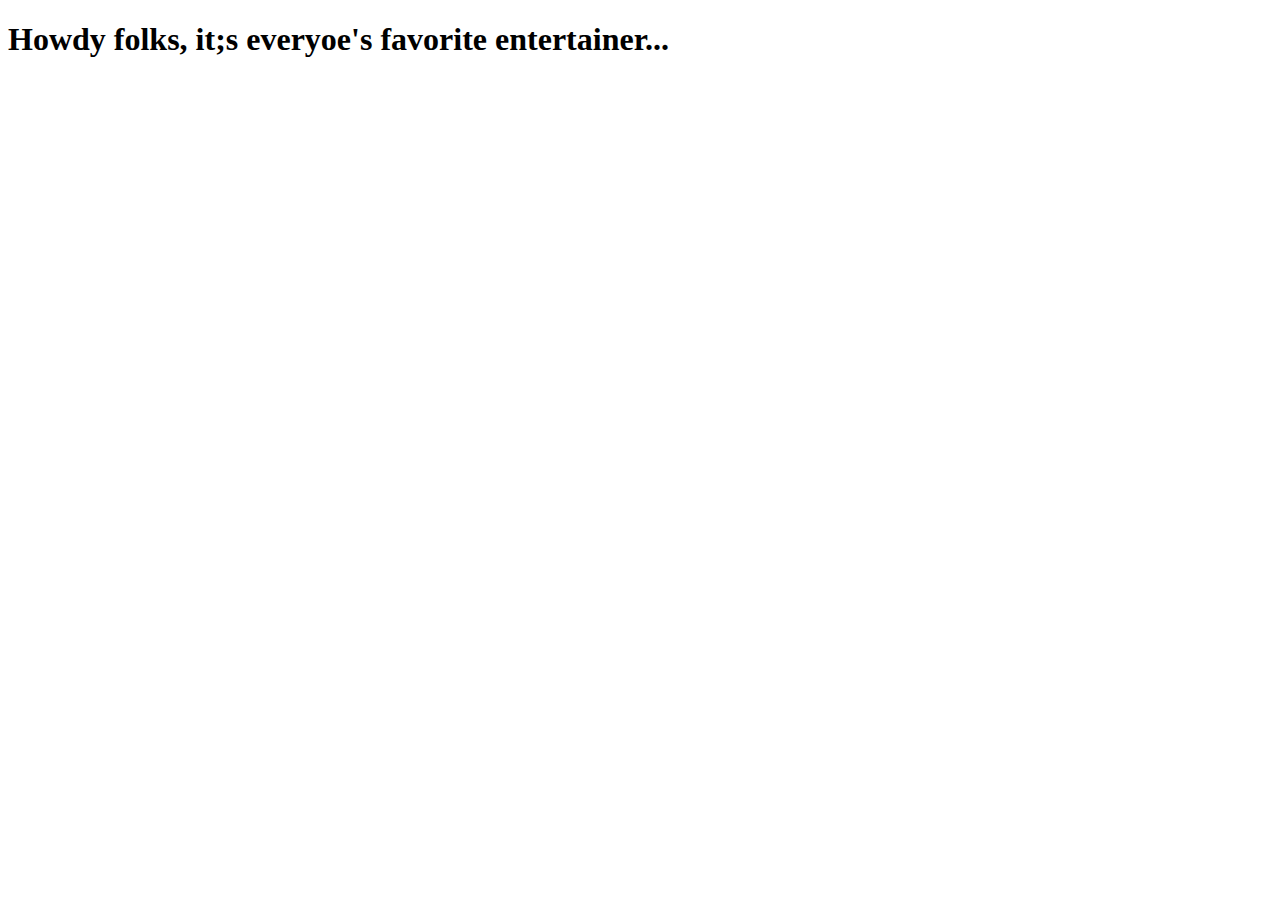
<file: hello_html/index.html>
<!DOCTYPE html>
<html lang="en">
<head>
    <meta charset="UTF-8">
    <meta name="viewport" content="width=device-width, initial-scale=1.0">
    <title>Document</title>
</head>
<body>
    <h1>Howdy folks, it;s everyoe's favorite entertainer...</h1>
</body>
</html>


<!-- C:\Users\kazzb\CodeAcademy\hello_html\index.html -->
</file>
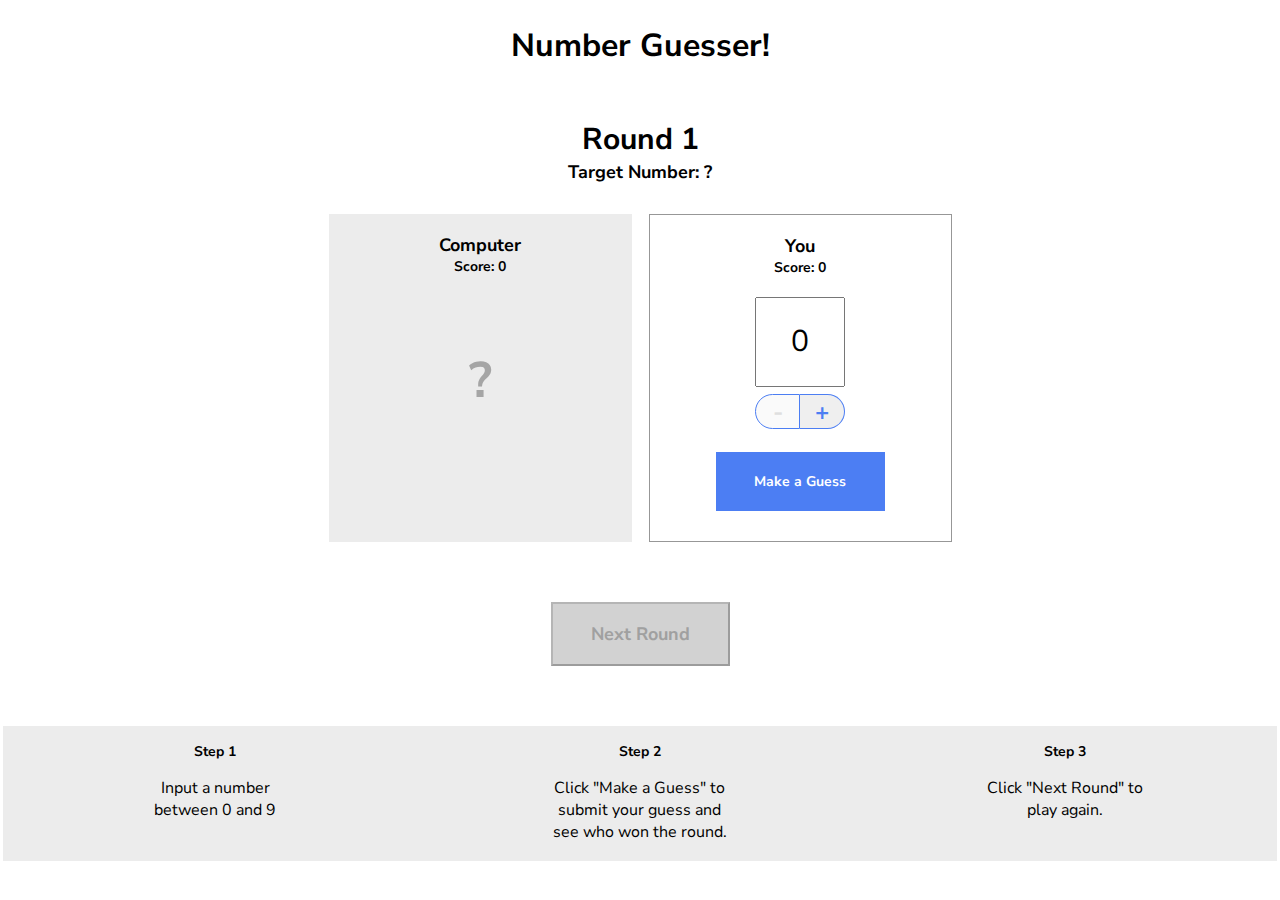
<file: number_guesser_solution/index.html>
<!doctype html>

<html>
  <head>
    <title>Number Guesser</title>
    <link href="https://fonts.googleapis.com/css?family=Nunito+Sans:400,700" rel="stylesheet">
    <link rel="stylesheet" href="./style.css">
  </head>
  <body>
    <div class="game-container">
      <header>
        <h1>Number Guesser!</h1>
      </header>
      
      <div class="rounds">
        <p class="round-label">Round <span id="round-number">1</span></p>
        <p class="guess-label">Target Number: <span id="target-number">?</span></p>
      </div>

      <div class="guessing-area">
        <div class="guess computer-guess">
          <div class="guess-title">
            <p class="guess-label">Computer</p>
            <p class="score-label">Score: <span id="computer-score">0</span></p>
          </div>
          <p id="computer-guess">?</p>
          <p class="winning-text" id="computer-wins"></p>
        </div>
        <div class="guess human-guess">
          <div class="guess-title">
            <p class="guess-label">You</p>
            <p class="score-label">Score: <span id="human-score">0</span></p>
          </div>
          <input type="number" id="human-guess" min=0 max=9 value=0>
          <div class="number-controls">
            <button class="number-control left" id="subtract" disabled>-</button>
            <button class="number-control right" id="add">+</button>
          </div>
          <button class="button" id="guess">Make a Guess</button>
        </div>
      </div>

      <div class="next-round-container">
        <button class="button" id="next-round" disabled>Next Round</button>
      </div>

    </div>
    
    <div class="instructions">
      <div class="instruction">
        <h3>Step 1</h3>
        <p>Input a number between 0 and 9</p>
      </div>
      <div class="instruction">
        <h3>Step 2</h3>
        <p>Click "Make a Guess" to submit your guess and see who won the round.</p>
      </div>
      <div class="instruction">
        <h3>Step 3</h3>
        <p>Click "Next Round" to play again.</p>
      </div>
    </div>

    <script src="./script.js"></script>
    <script src="./game.js"></script>
  </body>
</html>
</file>
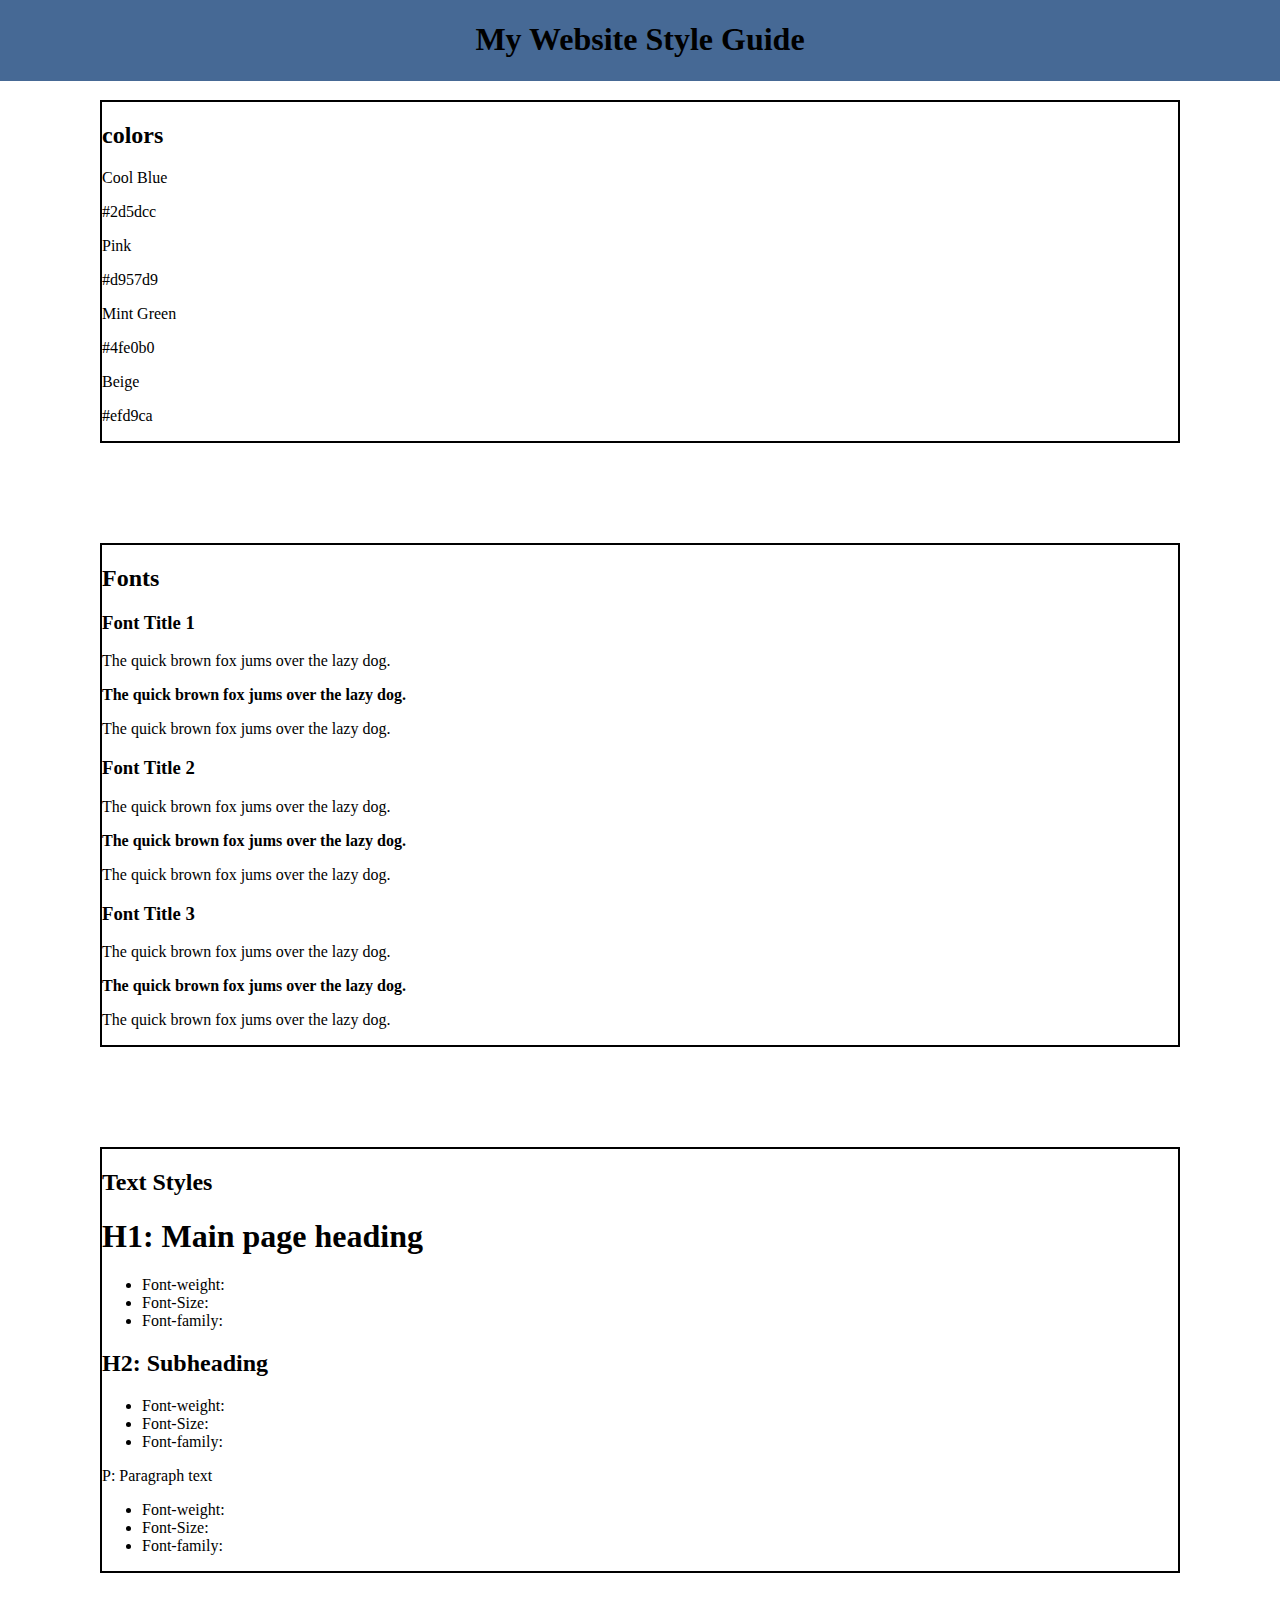
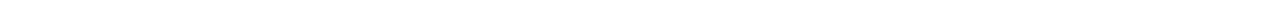
<file: starting/index.html>
<!DOCTYPE html>
<html>
    <head>
        <link href="styles.css" rel="stylesheet" type="text/css">

    </head>
    <body>
        <header>
            <h1 class="title">My Website Style Guide</h1>
        </header>
        <div class="container">
            <h2> colors</h2>
            <div class="color-box">
                <p>Cool Blue</p>
                <p>#2d5dcc</p>
            </div>
            <div class="color-box">
                <p>Pink</p>
                <p>#d957d9</p>
            </div>
            <div class="color-box">
                <p>Mint Green</p>
                <p>#4fe0b0</p>
            </div>
            <div class="color-box">
                <p>Beige</p>
                <p>#efd9ca</p>
            </div>
        </div>
        <div class="container">
            <h2>Fonts</h2>
            <div class="font-box">
                <h3>Font Title 1</h3>
                <p>The quick brown fox jums over the lazy dog.</p>
                <p><strong>The quick brown fox jums over the lazy dog.</strong></p>
                <p><emp>The quick brown fox jums over the lazy dog.</emp></p>
            </div>
            <div class="font-box">
                <h3>Font Title 2</h3>
                <p>The quick brown fox jums over the lazy dog.</p>
                <p><strong>The quick brown fox jums over the lazy dog.</strong></p>
                <p><emp>The quick brown fox jums over the lazy dog.</emp></p>
            </div>
            <div class="font-box">
                <h3>Font Title 3</h3>
                <p>The quick brown fox jums over the lazy dog.</p>
                <p><strong>The quick brown fox jums over the lazy dog.</strong></p>
                <p><emp>The quick brown fox jums over the lazy dog.</emp></p>
            </div>
        </div>
        <div class="container">
            <h2>Text Styles</h2>
            <h1>H1: Main page heading</h1>
            <ul>
                <li>Font-weight: </li>
                <li>Font-Size: </li>
                <li>Font-family: </li>
            </ul>
            <h2>H2: Subheading</h2>
            <ul>
                <li>Font-weight: </li>
                <li>Font-Size: </li>
                <li>Font-family: </li>
            </ul>
            <p>P: Paragraph text</p>
            <ul>
                <li>Font-weight: </li>
                <li>Font-Size: </li>
                <li>Font-family: </li>
            </ul>
        </div>
    </body>

</html>
</file>
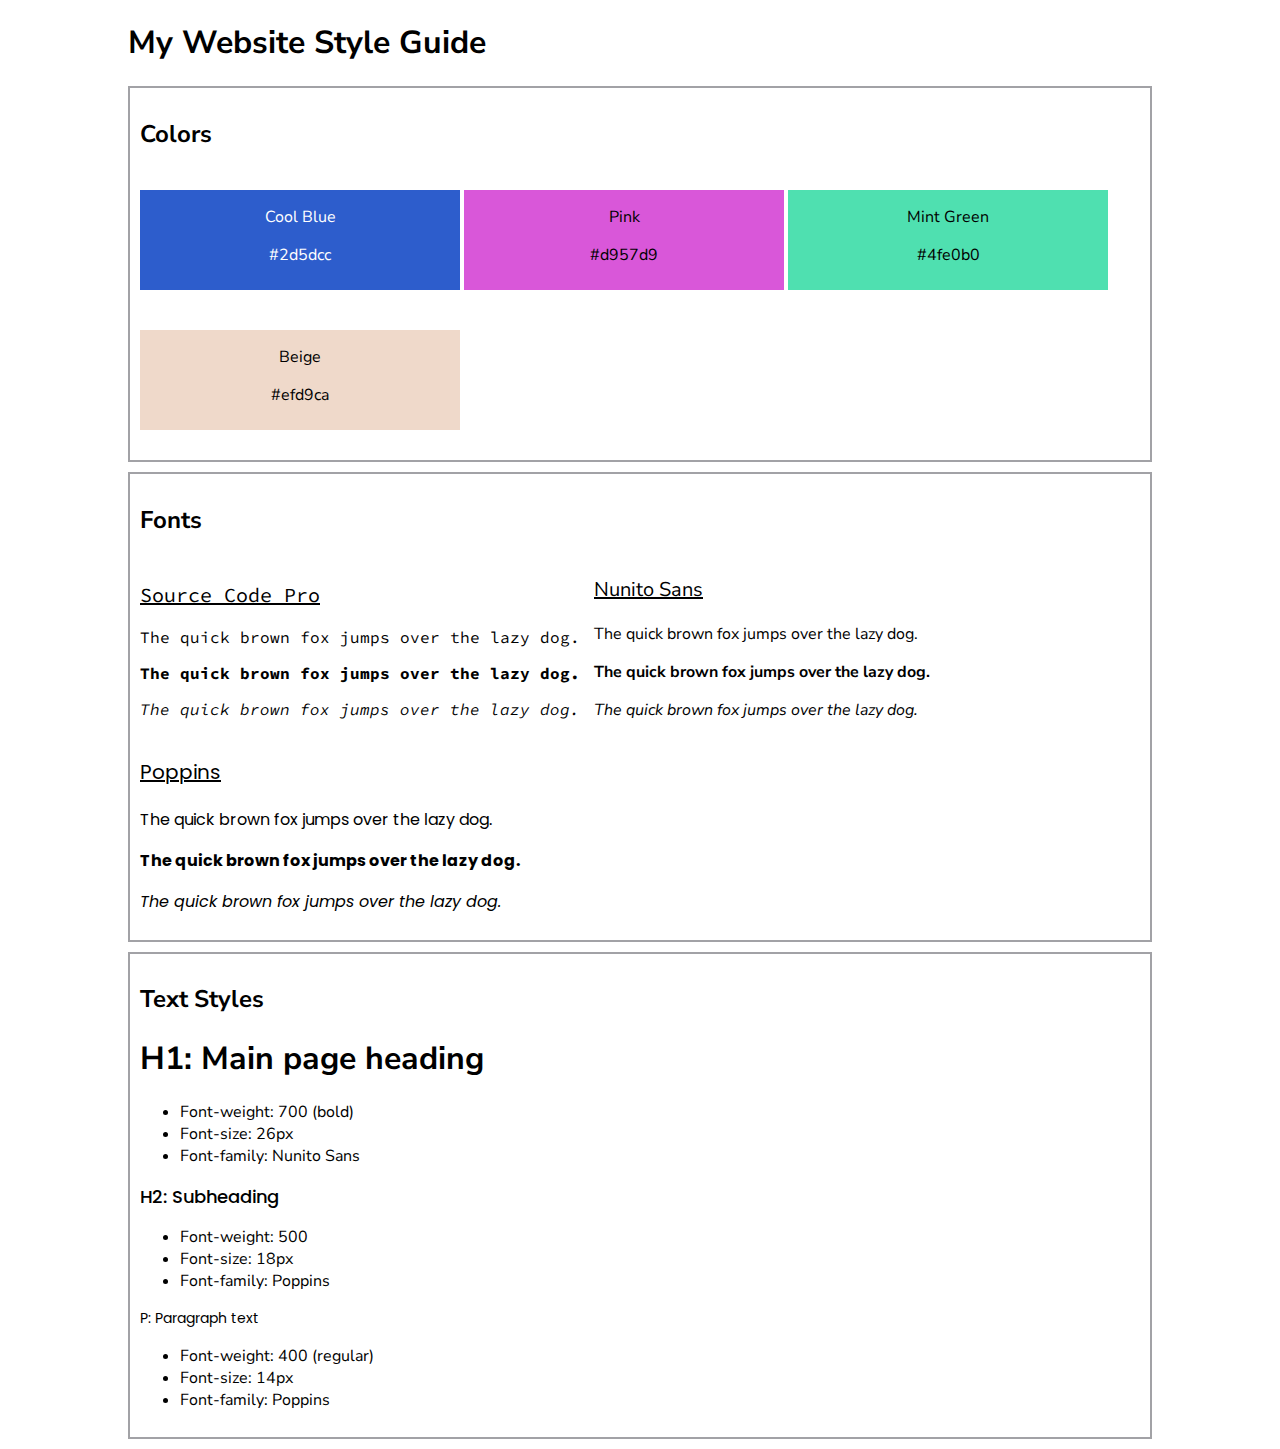
<file: starting_solution/index.html>
<!DOCTYPE html>

<html>
  <head>
    <link href="https://fonts.googleapis.com/css?family=Source+Code+Pro:400,700&display=swap" rel="stylesheet">
    <link href="https://fonts.googleapis.com/css?family=Nunito+Sans:400,400i,700&display=swap" rel="stylesheet">
    <link href="https://fonts.googleapis.com/css?family=Poppins:400,500,700&display=swap" rel="stylesheet">
    <link rel="stylesheet" href="./styles.css">
  </head>
  <body>
    <h1>My Website Style Guide</h1>
    <div class="container">
      <h2>Colors</h2>
      <div class="color-container">
        <div class="color-panel cool-blue">
          <p class="color-label" >Cool Blue</p>
          <p class="color-hex">#2d5dcc</p>
        </div>
        <div class="color-panel pink">
          <p class="color-label" >Pink</p>
          <p class="color-hex">#d957d9</p>
        </div>
        <div class="color-panel mint-green">
          <p class="color-label" >Mint Green</p>
          <p class="color-hex">#4fe0b0</p>
        </div>
        <div class="color-panel beige">
          <p class="color-label" >Beige</p>
          <p class="color-hex">#efd9ca</p>
        </div>
      </div>
    </div>
    <div class="container">
      <h2>Fonts</h2>
      <div class="font-container">
        <div class="font-panel">
          <p class="font-label source-code-pro">Source Code Pro</p>
          <p class="regular source-code-pro">The quick brown fox jumps over the lazy dog.</p>
          <p class="bold source-code-pro">The quick brown fox jumps over the lazy dog.</p>
          <p class="italic source-code-pro">The quick brown fox jumps over the lazy dog.</p>
        </div>
        <div class="font-panel">
          <p class="font-label nunito-sans">Nunito Sans</p>
          <p class="regular nunito-sans">The quick brown fox jumps over the lazy dog.</p>
          <p class="bold nunito-sans">The quick brown fox jumps over the lazy dog.</p>
          <p class="italic nunito-sans">The quick brown fox jumps over the lazy dog.</p>
        </div>
        <div class="font-panel">
          <p class="font-label poppins">Poppins</p>
          <p class="regular poppins">The quick brown fox jumps over the lazy dog.</p>
          <p class="bold poppins">The quick brown fox jumps over the lazy dog.</p>
          <p class="italic poppins">The quick brown fox jumps over the lazy dog.</p>
        </div>
      </div>
    </div>
    <div class="container">
      <h2>Text Styles</h2>
      <div class="text-container">
        <div class="text-panel">
          <h1>H1: Main page heading</h1>
          <ul>
            <li>Font-weight: 700 (bold)</li>
            <li>Font-size: 26px</li>
            <li>Font-family: Nunito Sans</li>
          </ul>
        </div>
        <div class="text-panel">
          <h2>H2: Subheading</h2>
          <ul>
            <li>Font-weight: 500</li>
            <li>Font-size: 18px</li>
            <li>Font-family: Poppins</li>
          </ul>
        </div>
        <div class="text-panel">
          <p>P: Paragraph text</p>
          <ul>
            <li>Font-weight: 400 (regular)</li>
            <li>Font-size: 14px</li>
            <li>Font-family: Poppins</li>
          </ul>
        </div>
      </div>
    </div>
  </body>
</html>
</file>
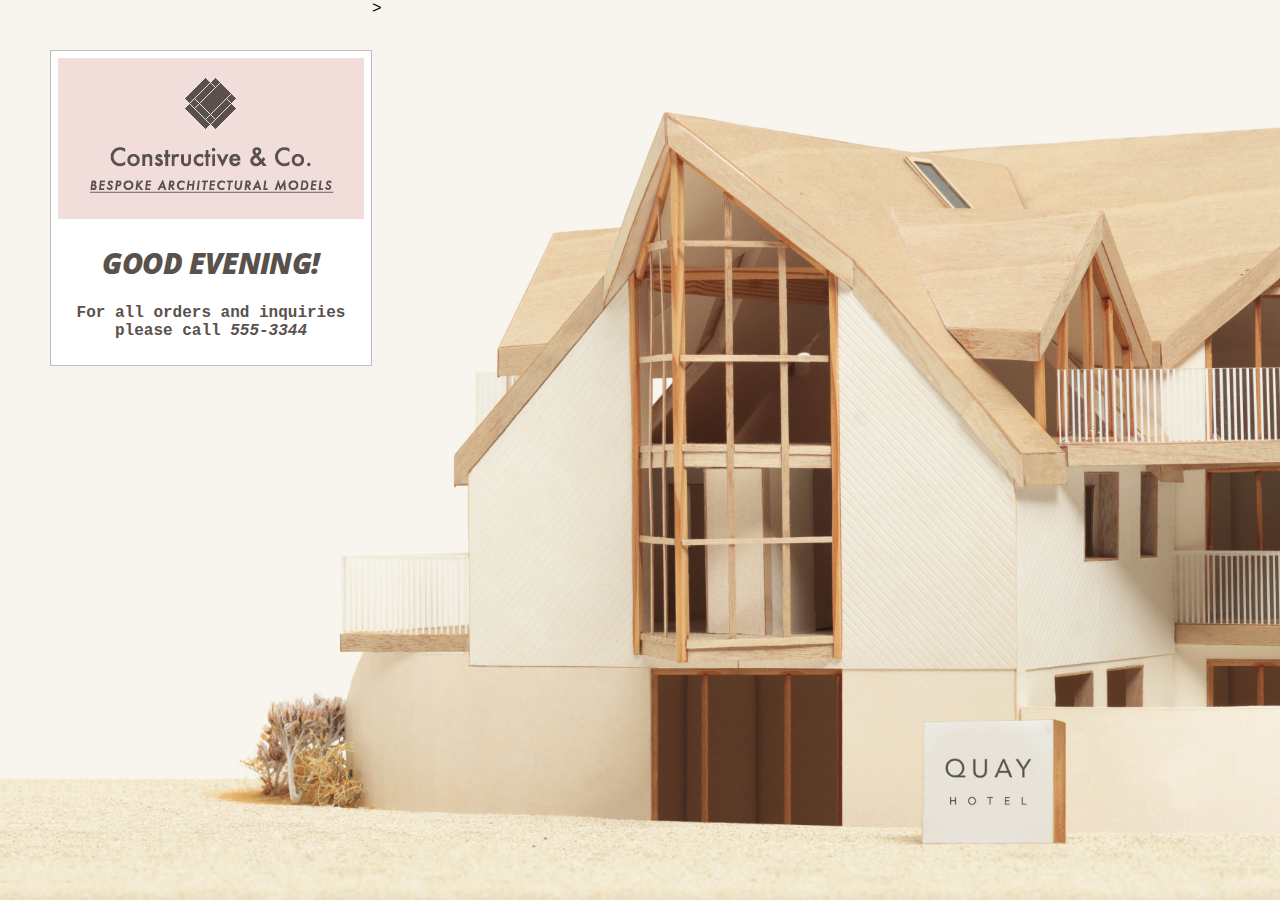
<file: JS_and_Jquerry/c01/add-content.html>
<!DOCTYPE html>
<html>
  <head>
    <title>Constructive &amp; Co.</title>
    <link rel="stylesheet" href="css/c01.css" />
  </head>
  <body>
    <h1>Constructive &amp; Co.</h1>
    <script src="js/add-content.js"></script> >
    <p>For all orders and inquiries please call <em>555-3344</em></p>
  </body>
</html>
</file>
<file: number_guesser_solution/style.css>
* {
  font-family: 'Nunito Sans';
  box-sizing: border-box;
}

body {
  margin: 0 auto;
  padding: 3px;
  background-color: #fff;
}

.game-container {
  max-width: 640px;
  margin: 0 auto;
  text-align: center;
}

header {
  display: flex;
  justify-content: center
}

.rounds {
  display: flex;
  flex-direction: column;
  align-items: center;
  margin-bottom: 30px;
}

.round-label {
  font-size: 30px;
  font-weight: 700;
  margin-bottom: 0px;
}

.guess {
  min-width: 303px;
  height: 328px;
  display: flex;
  flex-direction: column;
  align-items: center;
  padding: 19px;
}

.guessing-area {
  display: flex;
  justify-content: space-around;
  align-items: flex-start;
  margin-bottom: 60px;
}

.guess-title {
  display: flex;
  flex-direction: column;
  align-items: center;
  justify-content: flex-start;
  margin-bottom: 20px;
}

.guess-label {
  font-size: 18px;
  font-weight: 700;
  margin: 0;
}

.score-label {
  font-size: 14px;
  font-weight: 700;
  margin: 0;
}

.target-guess {
  display: flex;
  flex-direction: column;
  align-items: center;
  justify-content: flex-start;
}

.computer-guess {
  background-color: #ececec;
}

#computer-guess {
  font-size: 50px;
  font-weight: 700;
  color: #a5a5a5;
}

.human-guess {
  border: 1px solid #979797;
}

.guess input {
  height: 90px;
  width: 90px;
  font-size: 30px;
  text-align: center;
  margin: 0 auto;
  margin-bottom: 7px;
}

.number-controls {
  font-size: 0;
  margin-bottom: 23px;
}

.number-control {
  border: solid 1px #4c7ef3;
  display: inline-block;
  width: 45px;
  height: 35px;
  font-size: 24px;
  font-weight: 700;
  color: #4c7ef3;
  cursor: pointer;
}

.number-controls button[disabled] {
  color: #dfdfdf;
  cursor: default;
}

.left {
  border-top-left-radius: 22.5px;
  border-bottom-left-radius: 22.5px;
}

.right {
  border-top-right-radius: 22.5px;
  border-bottom-right-radius: 22.5px;
  border-left-width: 0px;
}

.controls {
  display: flex;
  justify-content: space-around;
}

.button {
  background-color: #4c7ef3;
  color: #fff;
  cursor: pointer;
}

#guess {
  padding: 20px;
  width: 169px;
  height: 59px;
  border: none;
  font-weight: 700;
  font-size: 14px;
}

input[type=number]::-webkit-inner-spin-button {
  -webkit-appearance: none;
}

#next-round {
  width: 179px;
  height: 64px;
  font-size: 18px;
  font-weight: bold;
  margin-left: auto;
  margin-right: auto;
  margin-bottom: 60px;
}
  
.button[disabled] {
  background-color: #d2d2d2;
  color: #a0a0a0;
  cursor: default;
}

.instructions {
  background-color: #ececec;
  width: 100%;
  display: flex;
  justify-content: space-around;
}

.instruction {
  width: 180px;
  padding: 2px;
  text-align: center;
}

.instructions h3 {
  font-size: 14px;
}


.winning-text, .winning-text[disabled] {
  color: #ec3636;
  font-weight: 700;
}
</file>
<file: starting/styles.css>
body {
    background-color: #FFF;
    margin: 0 auto;
}

header {
    background-color: #466995;
    border-bottom: 1px solid #466995;
    position: fixed;
    width: 100%;
    z-index: 10;
    top: 0;
}

.title {
    argin: 30px auto;
  padding: 0 20px;
  text-align: center;
}

.container {
    border: 2px solid black;
    margin:30px 100px;
    position: relative;
    margin-top: 100px;
}
</file>
<file: starting_solution/styles.css>
body {
  font-family: 'Nunito Sans', sans-serif;
  margin: 0 10%;
}

h2 {
  
}

.container {
  border: 2px solid #a2a2a6;
  padding: 10px;
  margin: 10px auto;
}

.color-container {
  width: 100%;
}

.color-panel {
  display: inline-block;
  width: 32%;
  text-align: center;
  margin: 20px auto;
  min-height: 100px;
}

.cool-blue {
  background-color: #2d5dcc;
  color: #fff;
}

.pink {
  background-color: #d957d9;
  color: #000;
}

.mint-green {
  background-color: #4fe0b0;
}

.beige {
  background-color: #efd9ca;
}

.font-panel {
  width: 45%;
  display: inline-block;
}

.font-label {
  font-size: 20px;
  text-decoration: underline;
}

.regular {
  font-style: normal;
}

.italic {
  font-style: italic;
}

.bold {
  font-weight: 700;
}

.nunito-sans {
  font-family: 'Nunito Sans', sans-serif;
}

.source-code-pro {
  font-family: 'Source Code Pro', monospace;
}

.poppins {
  font-family: 'Poppins', sans-serif;
}

.text-panel h1 {
  font-weight: 700;
  font-size: 32px;
  font-family: 'Nunito Sans', sans-serif;
}

.text-panel h2 {
  font-weight: 500;
  font-size: 18px;
  font-family: 'Poppins', sans-serif;
}

.text-panel p {
  font-weight: 400;
  font-size: 14px;
  font-family: 'Poppins', sans-serif;
}
</file>
<file: JS_and_Jquerry/c01/css/c01.css>
/* CSS for adding content example */

@import url(http://fonts.googleapis.com/css?family=Open+Sans:800italic);

body { 
    font-family: "Courier New", Courier, monospace;
    background: url("../images/constructive-backdrop.jpg") no-repeat center center fixed; 
    -webkit-background-size: cover;
    -moz-background-size: cover;
    -o-background-size: cover;
    background-size: cover;
    margin: 0;
    padding: 0;}

h1, h3, p {
    float: left;
    clear: left;
    width: 320px;
    background-color: #fff;
    color: #5a514c;
    text-align: center;}


h1 {
    margin: 50px 0 0 50px;
    height: 175px;
    background-image: url("../images/constructive-logo.gif");
    background-repeat: no-repeat;
    text-indent: -9999px;
    border-top: 1px solid #bcbdc0;
    border-left: 1px solid #bcbdc0;
    border-right: 1px solid #bcbdc0;}

h3 {
    margin: 0 0 0 50px;
    padding: 25px 0 0 0;
    font-family: 'Open Sans', arial, sans-serif;
    font-size: 1.8em;
    font-style: italic;
    font-weight: 800;
    line-height: 0.80em;
    letter-spacing: -0.02em;
    text-transform: uppercase;
    border-left: 1px solid #bcbdc0;
    border-right: 1px solid #bcbdc0;}

p {
    margin: 0 0 0 50px;
    padding: 30px 0 25px 0;
    font-weight: bold;
    text-align: center;
    border-right: 1px solid #bcbdc0;
    border-bottom: 1px solid #bcbdc0;
    border-left: 1px solid #bcbdc0;}

/* Border under box when you move script in the last example */
p + script + h3 {
    padding-bottom: 20px;
    border-bottom: 1px solid #bcbdc0;}

/* Fix for full-screen background image: Chrome on Android */
html{
    height:100%;
    min-height:100%;}
body{
    min-height:100%;}
</file>
